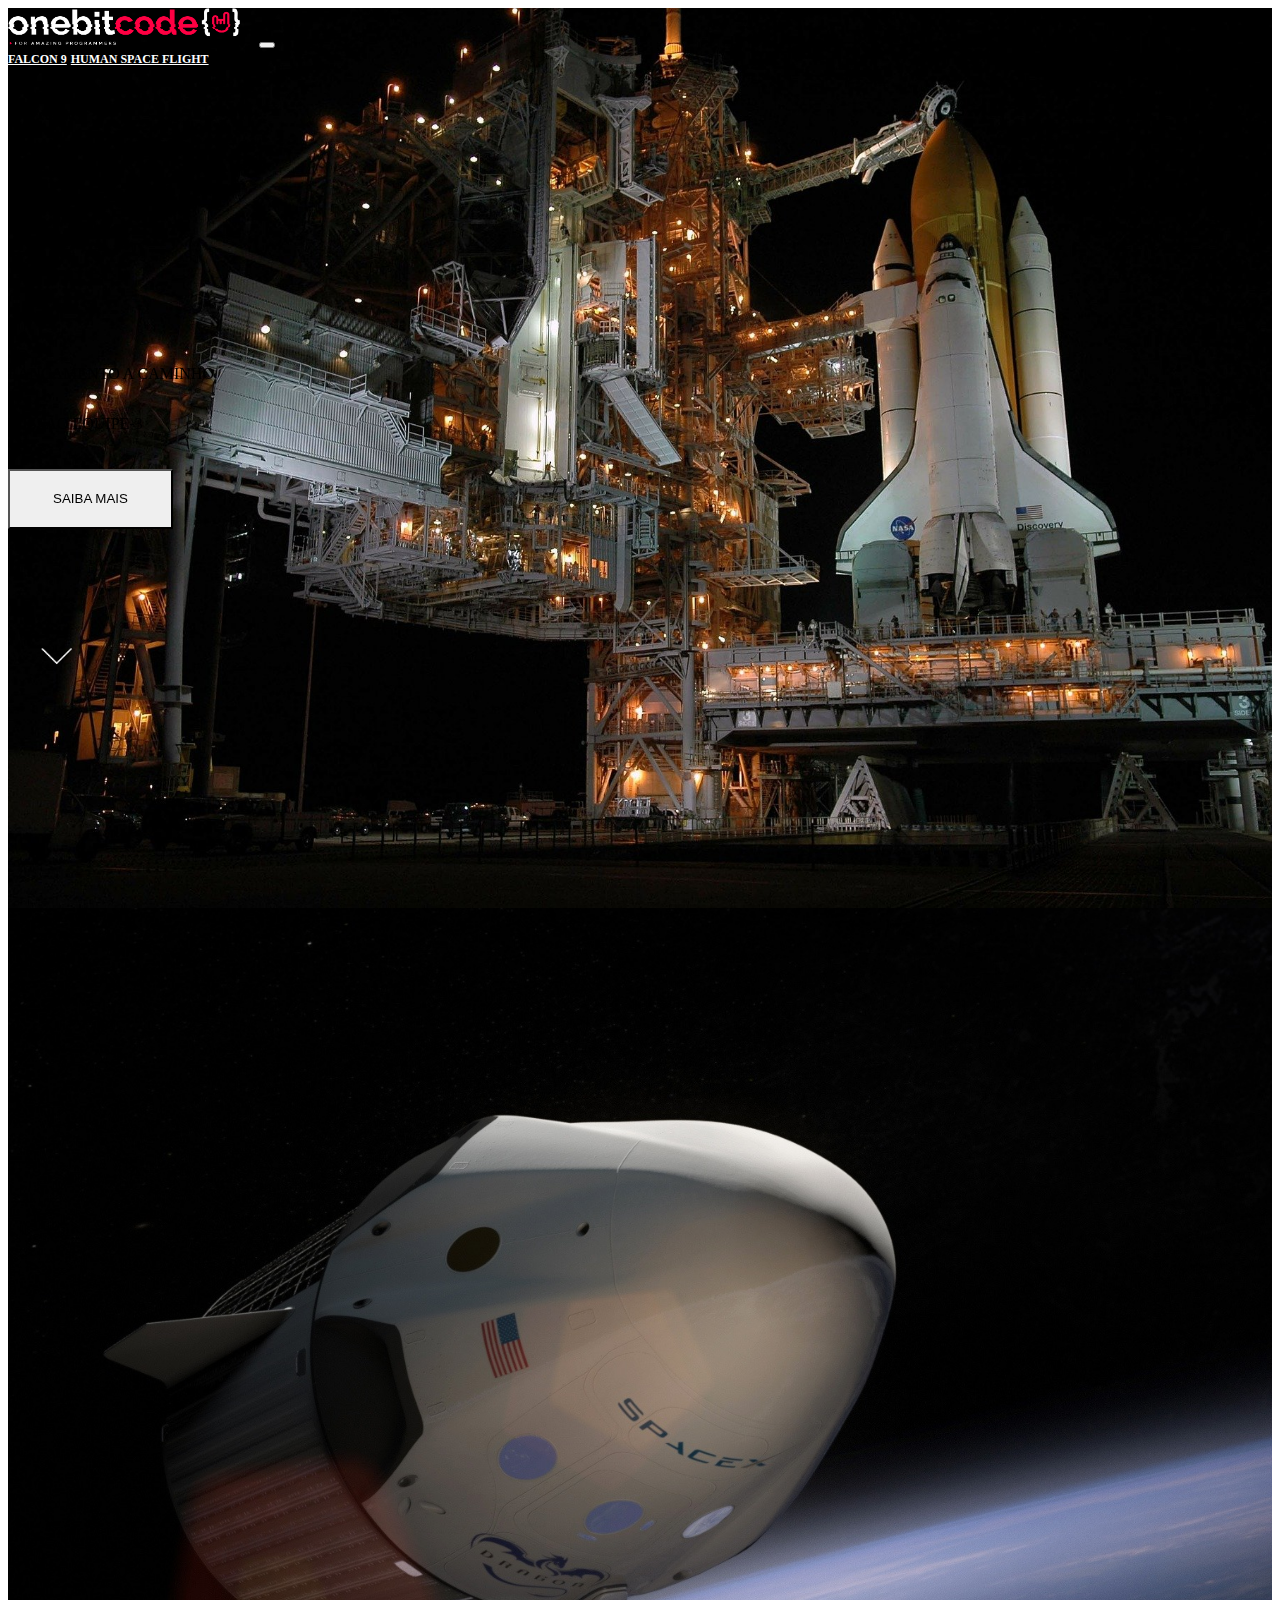
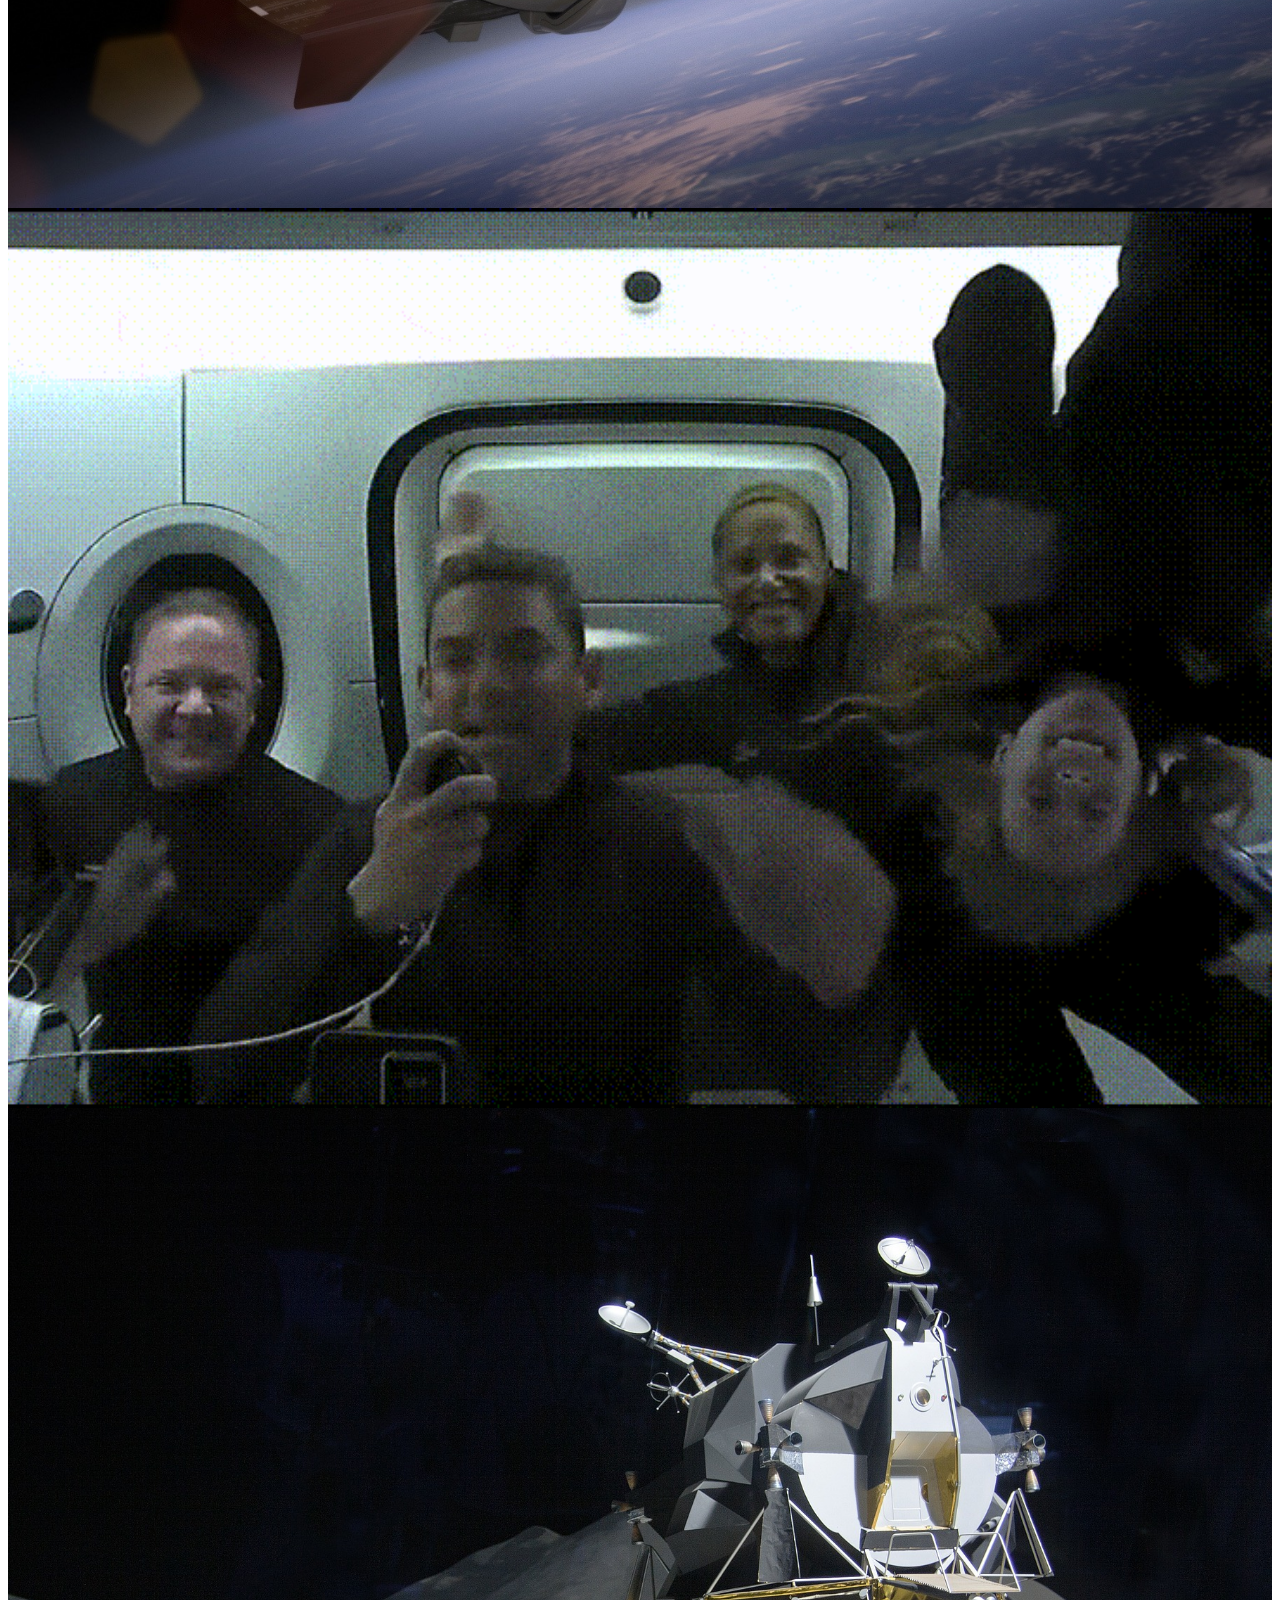
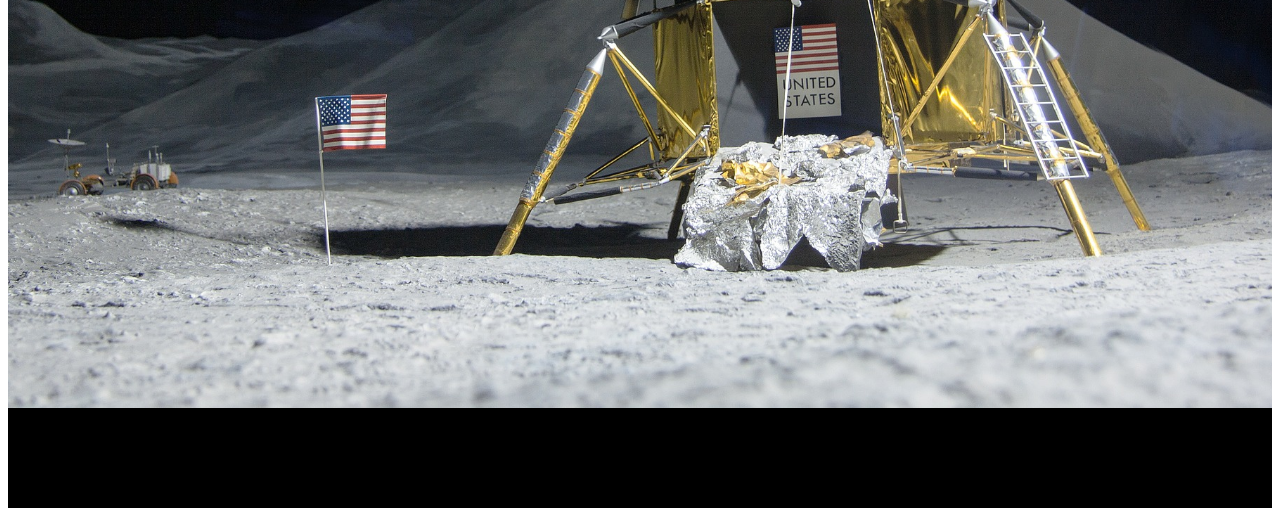
<file: index.html>
<!DOCTYPE html>
<html lang="pt-BR">
  <head>
    <meta charset="UTF-8" />
    <meta http-equiv="X-UA-Compatible" content="IE=edge" />
    <meta name="viewport" content="width=device-width, initial-scale=1.0" />

    <!-- Shortcut icon -->
    <link rel="shortchut icon" href="./img/iconOnebitCode.png" />

    <!-- Lib Anim -->
    <link rel="stylesheet" href="https://unpkg.com/aos@next/dist/aos.css" />

    <!-- CSS Bootstrap -->
    <link
      href="https://cdn.jsdelivr.net/npm/bootstrap@5.2.2/dist/css/bootstrap.min.css"
      rel="stylesheet"
      integrity="sha384-Zenh87qX5JnK2Jl0vWa8Ck2rdkQ2Bzep5IDxbcnCeuOxjzrPF/et3URy9Bv1WTRi"
      crossorigin="anonymous"
    />
    <!-- CSS -->
    <link rel="stylesheet" href="./css/style.css" />
    <title>OneBitX</title>
  </head>
  <body>
    <div class="container-fluid firstContainer allContainer">
      <div class="container pt-3">
        <nav class="navbar navbar-expand-lg bg-transparent navbar-dark">
          <div class="container-fluid">
            <a class="navbar-brand" href="./index.html"
              ><img
                src="./img/logoOnebitCode.png"
                alt="OnebitCode"
                class="d-inline-block align-text-to navLogo"
            /></a>
            <button
              class="navbar-toggler"
              type="button"
              data-bs-toggle="collapse"
              data-bs-target="#navbarNavAltMarkup"
              aria-controls="navbarNavAltMarkup"
              aria-expanded="false"
              aria-label="Toggle navigation"
            >
              <span class="navbar-toggler-icon"></span>
            </button>
            <div class="collapse navbar-collapse" id="navbarNavAltMarkup">
              <div class="navbar-nav">
                <a class="nav-link navTxt" href="./html-pages/falcon9.html">FALCON 9</a>
                <a class="nav-link navTxt" href="./html-pages/humanSpaceFlight.html"
                  >HUMAN SPACE FLIGHT</a
                >
              </div>
            </div>
          </div>
        </nav>
      </div>
      <div
        class="container txtContainerL"
        data-aos="fade-down"
        data-aos-duration="1000"
        data-aos-easing="ease-in-out"
        data-aos-once="true"
      >
        <p class="text-light h5">LANÇAMENTO A CAMINHO</p>
        <p class="text-light h1">MISSÃO EQUIPE-3</p>
        <button class="btn btn-outline-light btnPage1">SAIBA MAIS</button>
        <div class="text-center arrowD">
          <img
            class="arrowImg"
            src="./img/pages/home/arrowDown.gif"
            alt="arrowDown"
          />
        </div>
      </div>
    </div>
    <div class="container-fluid secondContainer allContainer">
      <div
        class="container txtContainerL"
        data-aos="fade-up"
        data-aos-duration="1000"
        data-aos-easing="ease-in-out"
        data-aos-once="true"
      >
        <p class="text-light h5">MISSÃO CONCLUÍDA</p>
        <p class="text-light h1 txtLimit">EQUIPE-2 RETORNOU PARA A TERRA</p>
        <button class="btn btn-outline-light btnPage1">SAIBA MAIS</button>
      </div>
    </div>
    <div class="container-fluid thirdContainer allContainer">
      <div
        class="container txtContainerL"
        data-aos="fade-up"
        data-aos-duration="1000"
        data-aos-easing="ease-in-out"
        data-aos-once="true"
      >
        <p class="text-light h5">MISSÃO CONCLUÍDA</p>
        <p class="text-light h1 txtLimit">
          EQUIPE DRAGON RETORNOU PARA A TERRA
        </p>
        <button class="btn btn-outline-light btnPage1">SAIBA MAIS</button>
      </div>
    </div>
    <div class="container-fluid fourthContainer allContainer">
      <div
        class="container txtContainerL"
        data-aos="fade-up"
        data-aos-duration="1000"
        data-aos-easing="ease-in-out"
        data-aos-once="true"
      >
        <p class="text-light h1 txtLimit">STARSHIP POUSA ASTRONAUTAS NA LUA</p>
        <button class="btn btn-outline-light btnPage1">SAIBA MAIS</button>
      </div>
    </div>
    <footer class="footer">
      <span>Developed by <strong>Tiago Siqueira de Olivera</strong></span>
    </footer>

    <!-- JavaScript Anim -->
    <script src="https://unpkg.com/aos@next/dist/aos.js"></script>
    <script>
      AOS.init();
    </script>

    <!-- JavaScript Bootstrap -->
    <script
      src="https://cdn.jsdelivr.net/npm/bootstrap@5.2.2/dist/js/bootstrap.bundle.min.js"
      integrity="sha384-OERcA2EqjJCMA+/3y+gxIOqMEjwtxJY7qPCqsdltbNJuaOe923+mo//f6V8Qbsw3"
      crossorigin="anonymous"
    ></script>
  </body>
</html>
</file>
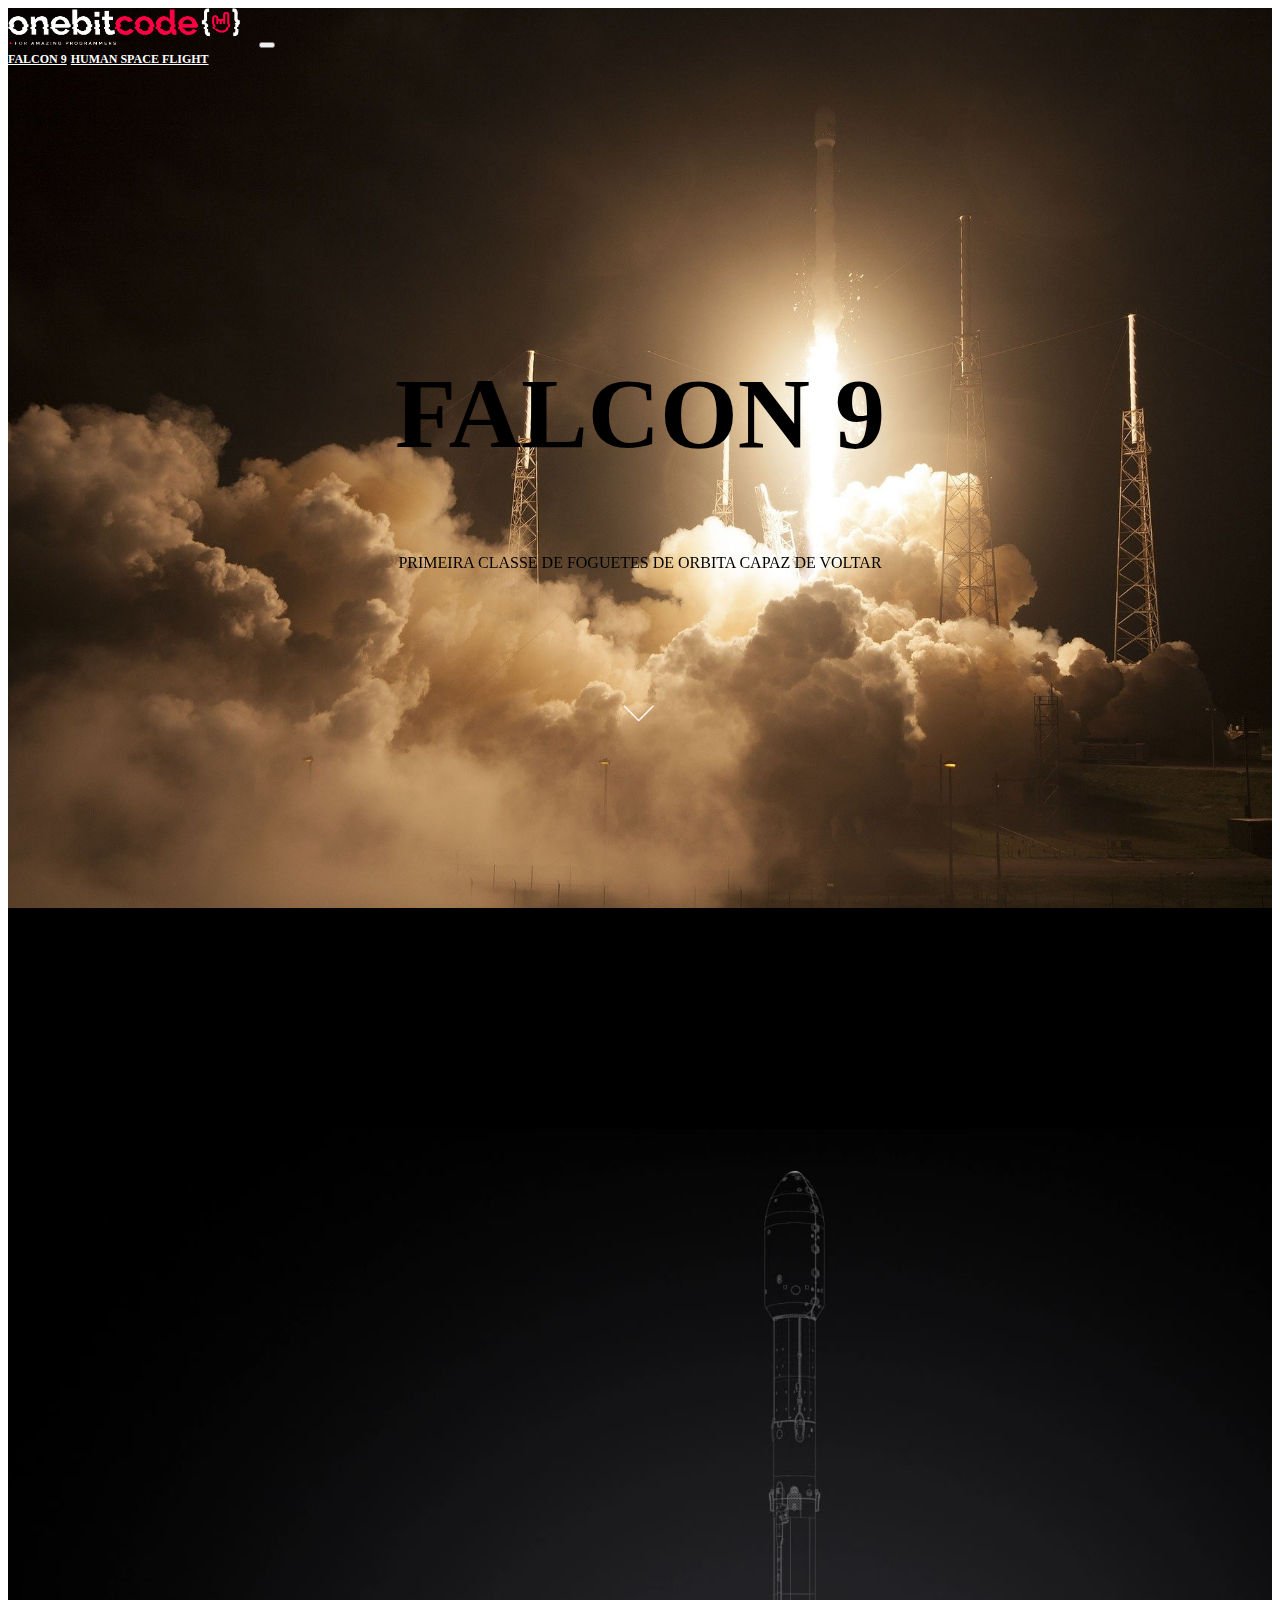
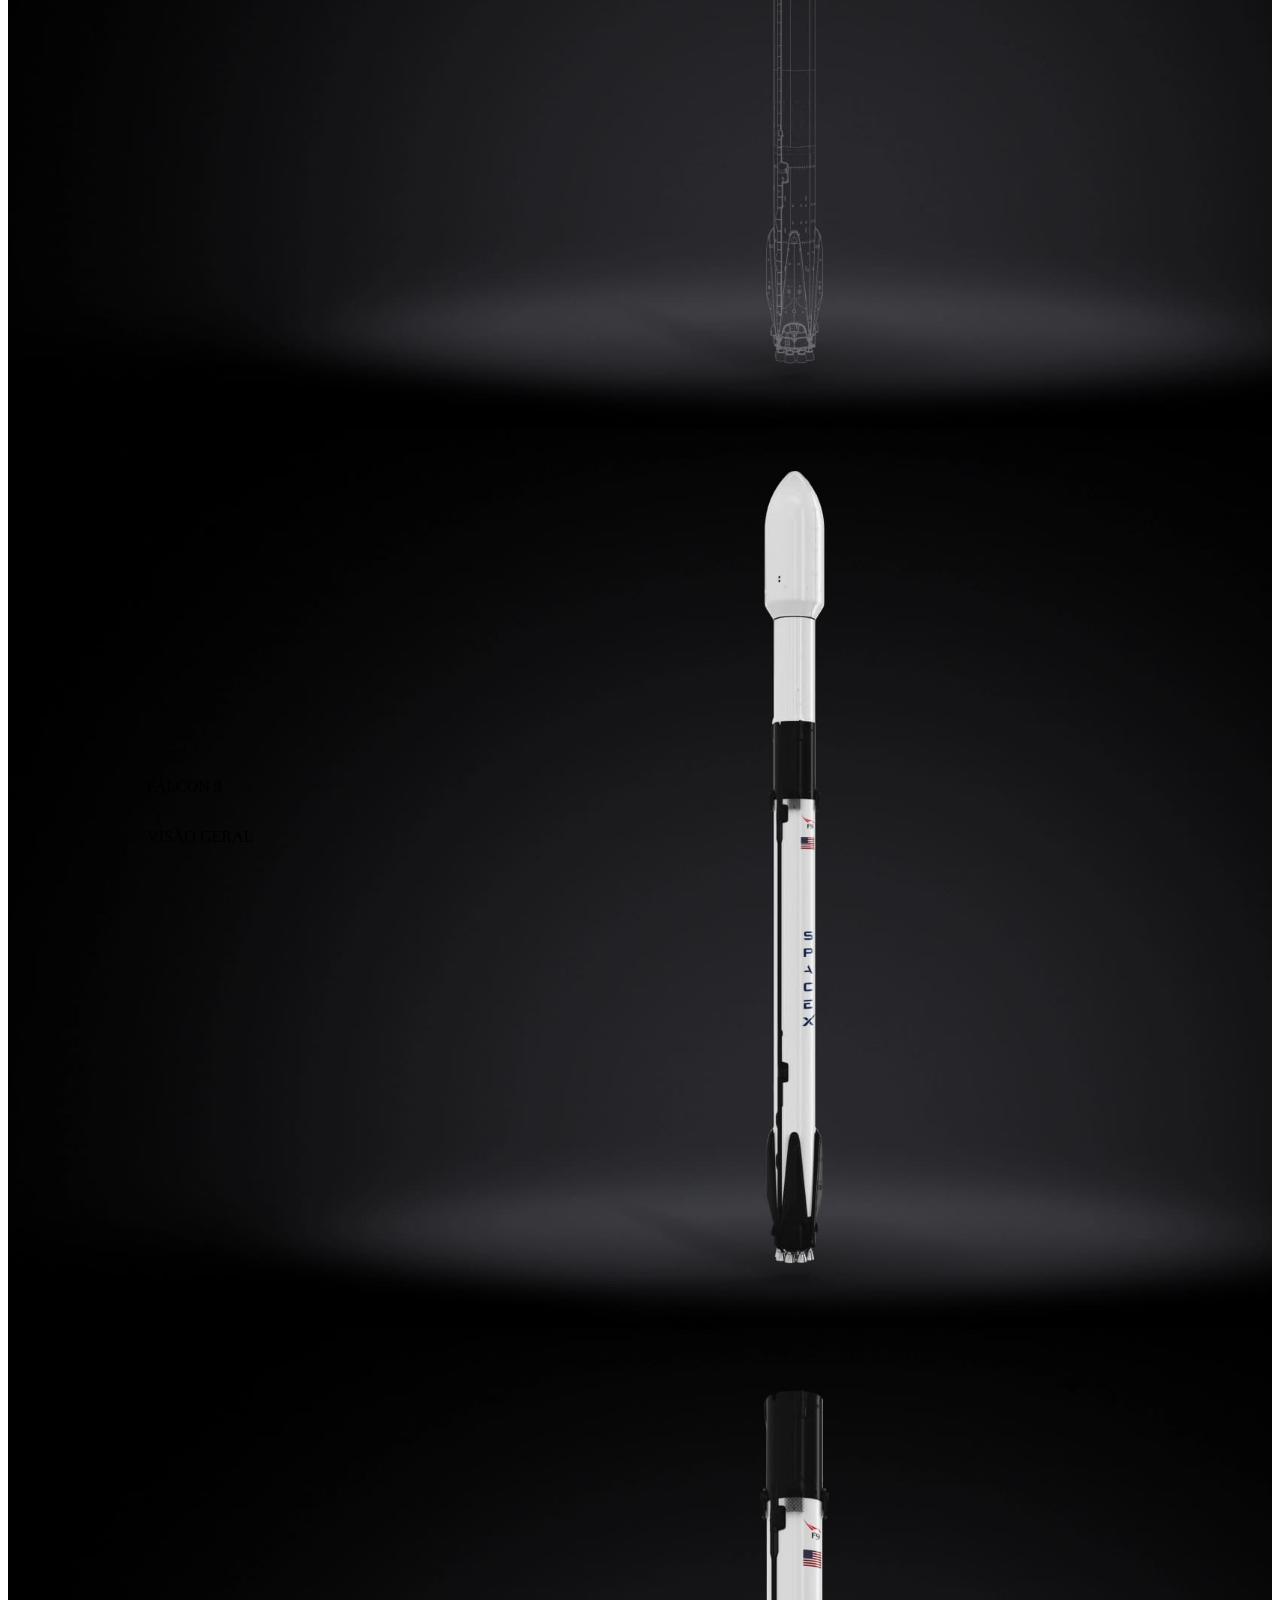
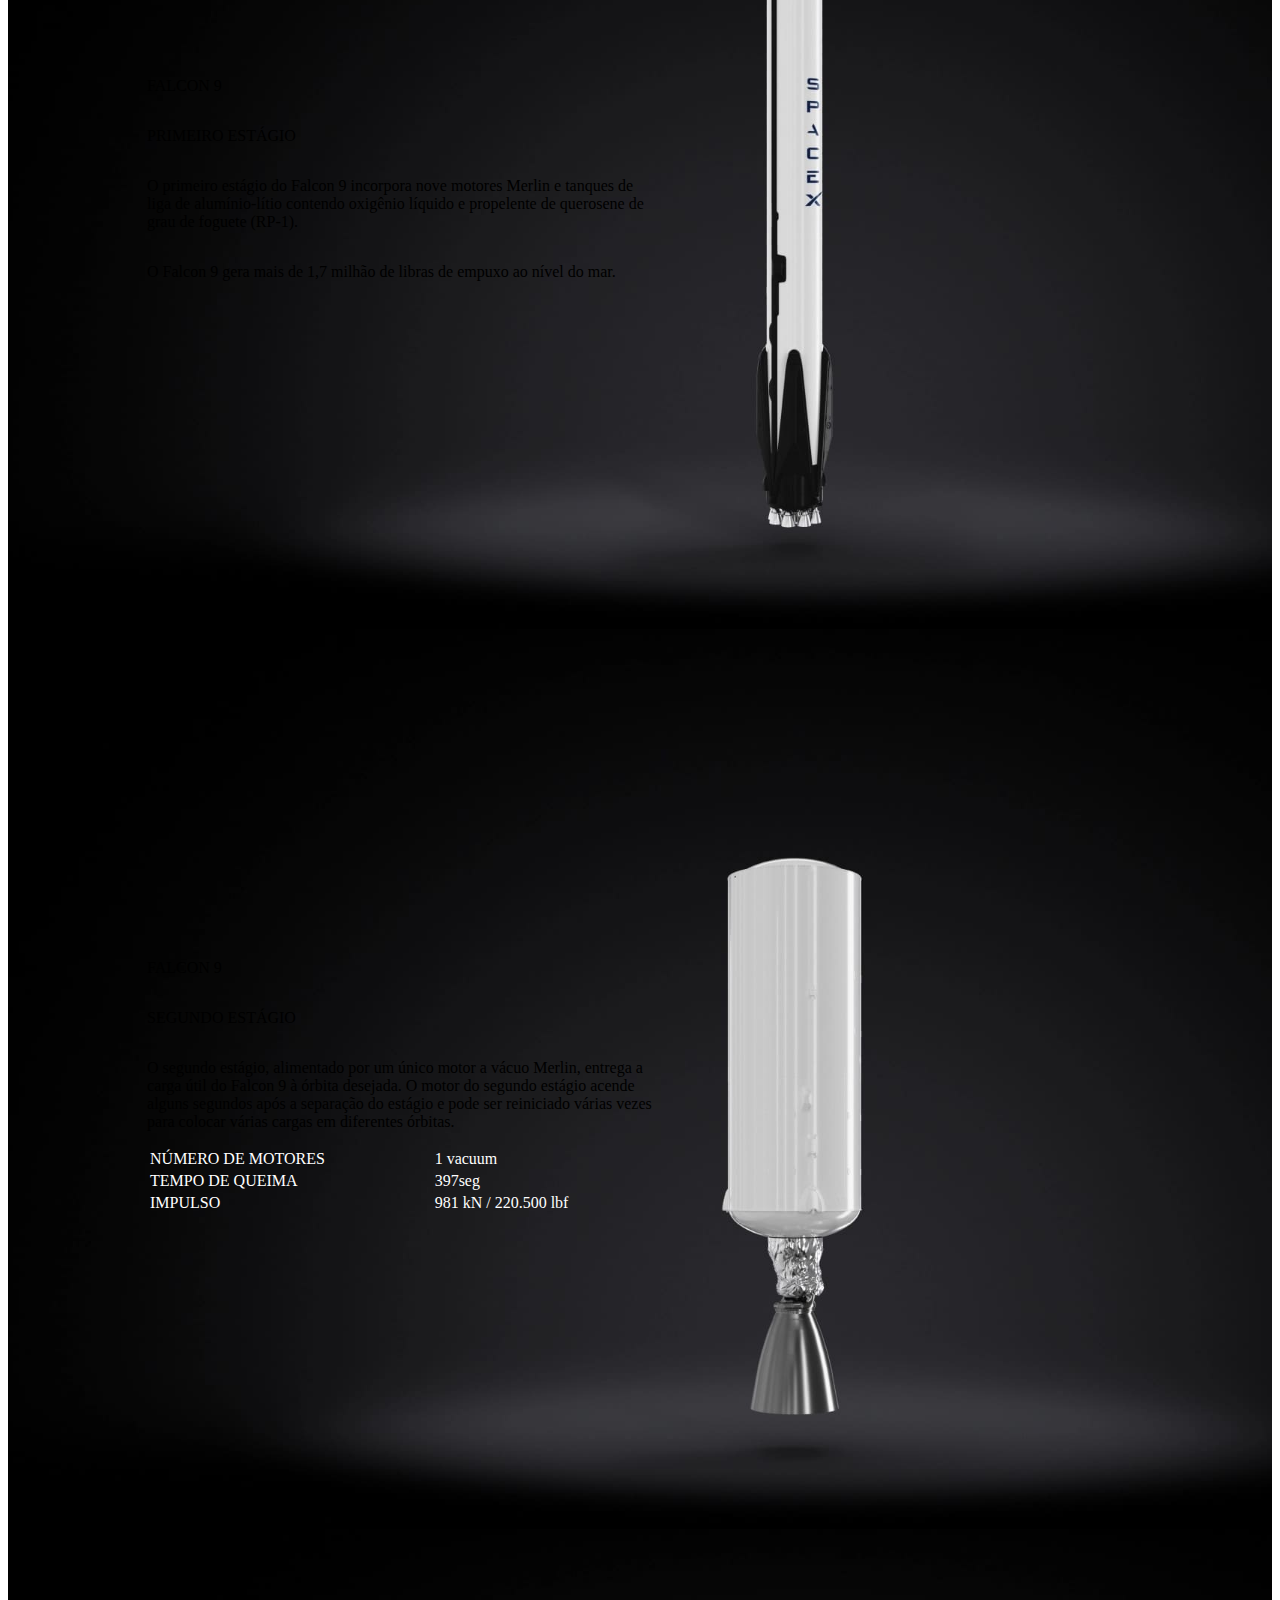
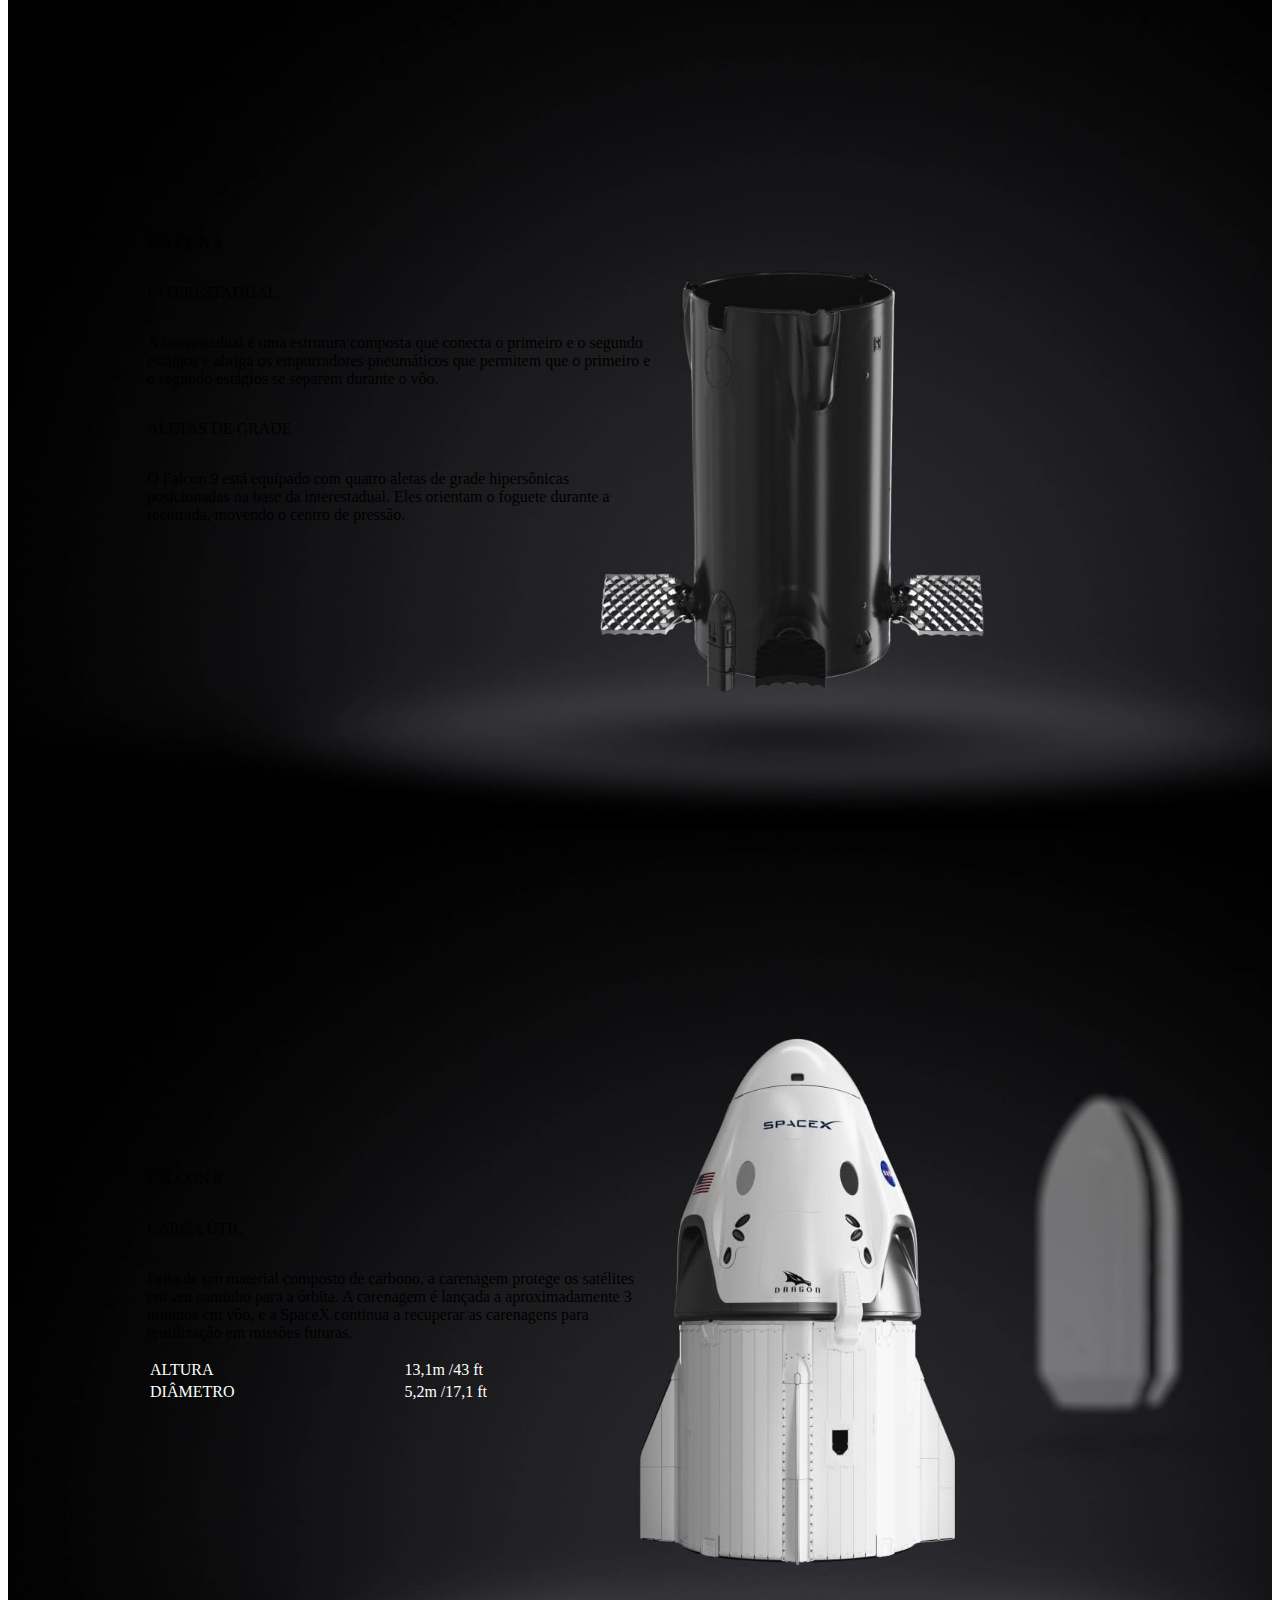
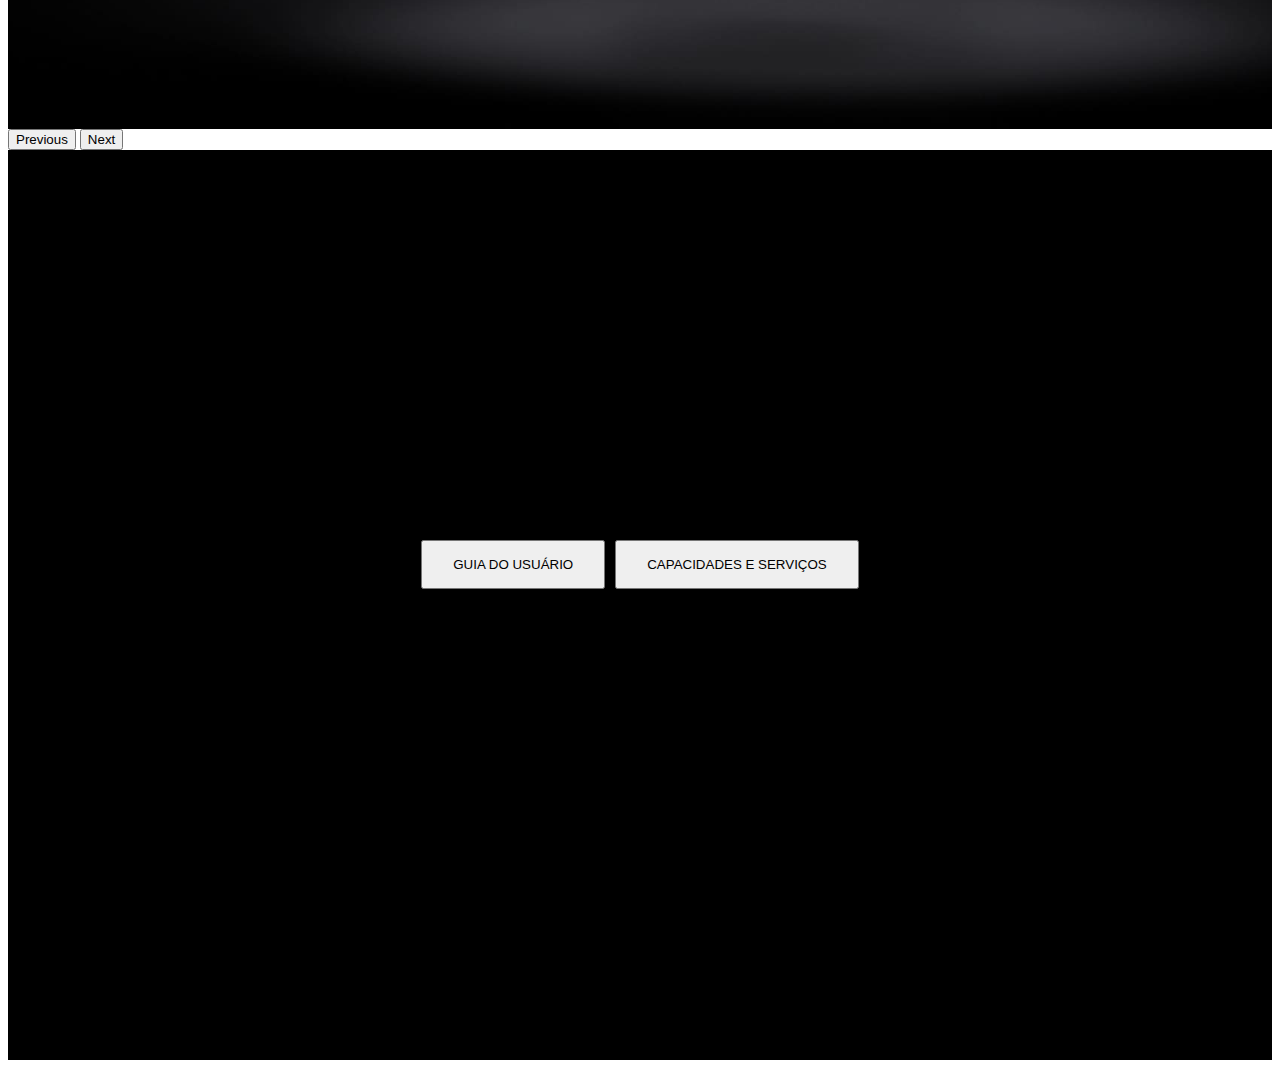
<file: html-pages/falcon9.html>
<!DOCTYPE html>
<html lang="pt-BR">
  <head>
    <meta charset="UTF-8" />
    <meta http-equiv="X-UA-Compatible" content="IE=edge" />
    <meta name="viewport" content="width=device-width, initial-scale=1.0" />

    <!-- Shortcut icon -->
    <link rel="shortchut icon" href="../img/iconOnebitCode.png" />

    <!-- Lib Anim -->
    <link rel="stylesheet" href="https://unpkg.com/aos@next/dist/aos.css" />

    <!-- CSS Bootstrap -->
    <link
      href="https://cdn.jsdelivr.net/npm/bootstrap@5.2.2/dist/css/bootstrap.min.css"
      rel="stylesheet"
      integrity="sha384-Zenh87qX5JnK2Jl0vWa8Ck2rdkQ2Bzep5IDxbcnCeuOxjzrPF/et3URy9Bv1WTRi"
      crossorigin="anonymous"
    />
    <!-- CSS -->
    <link rel="stylesheet" href="../css/style.css" />
    <title>OneBitX - Falcon9</title>
  </head>
  <body>
    <div class="container-fluid firstContainerP3 allContainer">
      <div class="container pt-3">
        <nav class="navbar navbar-expand-lg bg-transparent navbar-dark">
          <div class="container-fluid">
            <a class="navbar-brand" href="../index.html"
              ><img
                src="../img/logoOnebitCode.png"
                alt="OnebitCode"
                class="d-inline-block align-text-to navLogo"
            /></a>
            <button
              class="navbar-toggler"
              type="button"
              data-bs-toggle="collapse"
              data-bs-target="#navbarNavAltMarkup"
              aria-controls="navbarNavAltMarkup"
              aria-expanded="false"
              aria-label="Toggle navigation"
            >
              <span class="navbar-toggler-icon"></span>
            </button>
            <div class="collapse navbar-collapse" id="navbarNavAltMarkup">
              <div class="navbar-nav">
                <a class="nav-link navTxt" href="./falcon9.html">FALCON 9</a>
                <a class="nav-link navTxt" href="./humanSpaceFlight.html"
                  >HUMAN SPACE FLIGHT</a
                >
              </div>
            </div>
          </div>
        </nav>
      </div>
      <div
        class="container txtContainer Falcon9Title"
        data-aos="fade-down"
        data-aos-duration="1000"
        data-aos-easing="ease-in-out"
        data-aos-once="true"
      >
        <h1 class="text-light title1">FALCON 9</h1>
        <p class="text-light h5">
          PRIMEIRA CLASSE DE FOGUETES DE ORBITA CAPAZ DE VOLTAR
        </p>
        <div class="text-center arrowD">
          <img
            class="arrowImg"
            src="../img/pages/home/arrowDown.gif"
            alt="arrowDown"
          />
        </div>
      </div>
    </div>
    <div class="midFalcon">
      <div>
        <p
          class="midNumber text-light"
          data-aos="flip-up"
          data-aos-duration="1000"
          data-aos-easing="ease-in-out"
          data-aos-once="true"
        >
          126
        </p>
        <span class="midTxt text-light">LANÇAMENTOS TOTAIS</span>
      </div>
      <div>
        <p
          class="midNumber text-light"
          data-aos="flip-up"
          data-aos-duration="1000"
          data-aos-easing="ease-in-out"
          data-aos-once="true"
        >
          86
        </p>
        <span class="midTxt text-light">DESEMBARQUES TOTAIS</span>
      </div>
      <div>
        <p
          class="midNumber text-light"
          data-aos="flip-up"
          data-aos-duration="1000"
          data-aos-easing="ease-in-out"
          data-aos-once="true"
        >
          68
        </p>
        <span class="midTxt text-light">FOGUETES RECUPERADOS</span>
      </div>
    </div>
    <div class="container-fluid secondContainerP3 allContainer">
      <div
        class="container txtContainerL"
        data-aos="fade-up"
        data-aos-duration="1000"
        data-aos-easing="ease-in-out"
        data-aos-once="true"
      >
        <p class="text-light falconTxt">
          O Falcon 9 é um foguete reutilizável de dois estágios projetado e
          fabricado pela SpaceX para o transporte confiável e seguro de pessoas
          e cargas úteis para a órbita da Terra e além. Falcon 9 é o primeiro
          foguete reutilizável de classe orbital do mundo. A capacidade de
          reutilização permite que a SpaceX refile as partes mais caras do
          foguete, o que, por sua vez, reduz o custo do acesso ao espaço.
        </p>
      </div>
    </div>
    <div
      id="carouselExampleControls"
      class="carousel slide"
      data-bs-ride="carousel"
    >
      <div class="carousel-inner">
        <div
          class="carousel-item active allContainer firstCarousel"
          data-bs-interval="60000"
        >
          <div class="container carouselContainer">
            <p class="text-light h6">FALCON 9</p>
            <p class="text-light h3 mb-3">VISÃO GERAL</p>
            <table class="table">
              <tbody>
                <tr data-aos="fade-right" data-aos-once="true">
                  <td>ALTURA</td>
                  <td class="text-end">70 m/ 229.6 f</td>
                </tr>
                <tr data-aos="fade-right" data-aos-once="true">
                  <td>DIÂMETRO</td>
                  <td class="text-end">3.7 m / 12 ft</td>
                </tr>
                <tr data-aos="fade-right" data-aos-once="true">
                  <td>MASSA</td>
                  <td class="text-end">549,054 kg / 1,207,920 lb</td>
                </tr>
                <tr data-aos="fade-right" data-aos-once="true">
                  <td>CARGA MÁXIMA PARA LEO</td>
                  <td class="text-end">22,800 kg / 50,265 lb</td>
                </tr>
                <tr data-aos="fade-right" data-aos-once="true">
                  <td>CARGA MÁXIMA PARA GTO</td>
                  <td class="text-end">8,300 kg / 18,300 lb</td>
                </tr>
                <tr data-aos="fade-right" data-aos-once="true">
                  <td>CARGA MÁXIMA PARA MARTE</td>
                  <td class="text-end">4,020 kg / 8,860 lb</td>
                </tr>
              </tbody>
            </table>
          </div>
        </div>
        <div
          class="carousel-item allContainer secondCarousel"
          data-bs-interval="60000"
        >
          <div class="container carouselContainer">
            <p class="text-light h6">FALCON 9</p>
            <p class="text-light h3 mb-3">PRIMEIRO ESTÁGIO</p>
            <p class="text-light h6">
              O primeiro estágio do Falcon 9 incorpora nove motores Merlin e
              tanques de liga de alumínio-lítio contendo oxigênio líquido e
              propelente de querosene de grau de foguete (RP-1).
            </p>
            <p class="text-light h6">
              O Falcon 9 gera mais de 1,7 milhão de libras de empuxo ao nível do
              mar.
            </p>
          </div>
        </div>
        <div
          class="carousel-item allContainer thirdCarousel"
          data-bs-interval="60000"
        >
          <div class="container carouselContainer">
            <p class="text-light h6">FALCON 9</p>
            <p class="text-light h3 mb-3">SEGUNDO ESTÁGIO</p>
            <p class="text-light h6">
              O segundo estágio, alimentado por um único motor a vácuo Merlin,
              entrega a carga útil do Falcon 9 à órbita desejada. O motor do
              segundo estágio acende alguns segundos após a separação do estágio
              e pode ser reiniciado várias vezes para colocar várias cargas em
              diferentes órbitas.
            </p>
            <table class="table mt-3">
              <tr>
                <td>NÚMERO DE MOTORES</td>
                <td class="text-end">1 vacuum</td>
              </tr>
              <tr>
                <td>TEMPO DE QUEIMA</td>
                <td class="text-end">397seg</td>
              </tr>
              <tr>
                <td>IMPULSO</td>
                <td class="text-end">981 kN / 220.500 lbf</td>
              </tr>
            </table>
          </div>
        </div>
        <div
          class="carousel-item allContainer fourthCarousel"
          data-bs-interval="60000"
        >
          <div class="container carouselContainer">
            <p class="text-light h6">FALCON 9</p>
            <p class="text-light h3 mb-3">INTERESTADUAL</p>
            <p class="text-light h6">
              A interestadual é uma estrutura composta que conecta o primeiro e
              o segundo estágios e abriga os empurradores pneumáticos que
              permitem que o primeiro e o segundo estágios se separem durante o
              vôo.
            </p>
            <p class="text-light h5 mt-3">ALETAS DE GRADE</p>
            <p class="text-light h6">
              O Falcon 9 está equipado com quatro aletas de grade hipersônicas
              posicionadas na base da interestadual. Eles orientam o foguete
              durante a reentrada, movendo o centro de pressão.
            </p>
          </div>
        </div>
        <div
          class="carousel-item allContainer fifthCarousel"
          data-bs-interval="60000"
        >
          <div class="container carouselContainer">
            <p class="text-light h6">FALCON 9</p>
            <p class="text-light h3 mb-3">CARGA ÚTIL</p>
            <p class="text-light h6">
              Feita de um material composto de carbono, a carenagem protege os
              satélites em seu caminho para a órbita. A carenagem é lançada a
              aproximadamente 3 minutos em vôo, e a SpaceX continua a recuperar
              as carenagens para reutilização em missões futuras.
            </p>
            <table class="table mt-3">
              <tr>
                <td>ALTURA</td>
                <td class="text-end">13,1m /43 ft</td>
              </tr>
              <tr>
                <td>DIÂMETRO</td>
                <td class="text-end">5,2m /17,1 ft</td>
              </tr>
            </table>
          </div>
        </div>
      </div>
      <button
        class="carousel-control-prev"
        type="button"
        data-bs-target="#carouselExampleControls"
        data-bs-slide="prev"
      >
        <span class="carousel-control-prev-icon" aria-hidden="true"></span>
        <span class="visually-hidden">Previous</span>
      </button>
      <button
        class="carousel-control-next"
        type="button"
        data-bs-target="#carouselExampleControls"
        data-bs-slide="next"
      >
        <span class="carousel-control-next-icon" aria-hidden="true"></span>
        <span class="visually-hidden">Next</span>
      </button>
    </div>
    <div class="info">
      <span class="text-light">
        Para mais informações sobre os serviçoes entre em contato com
        onebitcode@gmail.com
      </span>
      <div>
        <button class="btn btn-outline-light btnInfo">GUIA DO USUÁRIO</button>
        <button class="btn btn-outline-light btnInfo">
          CAPACIDADES E SERVIÇOS
        </button>
      </div>
    </div>
    <footer class="footer">
      <span>Developed by <strong>Tiago Siqueira de Olivera</strong></span>
    </footer>

    <!-- JavaScript Anim -->
    <script src="https://unpkg.com/aos@next/dist/aos.js"></script>
    <script>
      AOS.init();
    </script>

    <!-- JavaScript Bootstrap -->
    <script
      src="https://cdn.jsdelivr.net/npm/bootstrap@5.2.2/dist/js/bootstrap.bundle.min.js"
      integrity="sha384-OERcA2EqjJCMA+/3y+gxIOqMEjwtxJY7qPCqsdltbNJuaOe923+mo//f6V8Qbsw3"
      crossorigin="anonymous"
    ></script>
  </body>
</html>
</file>
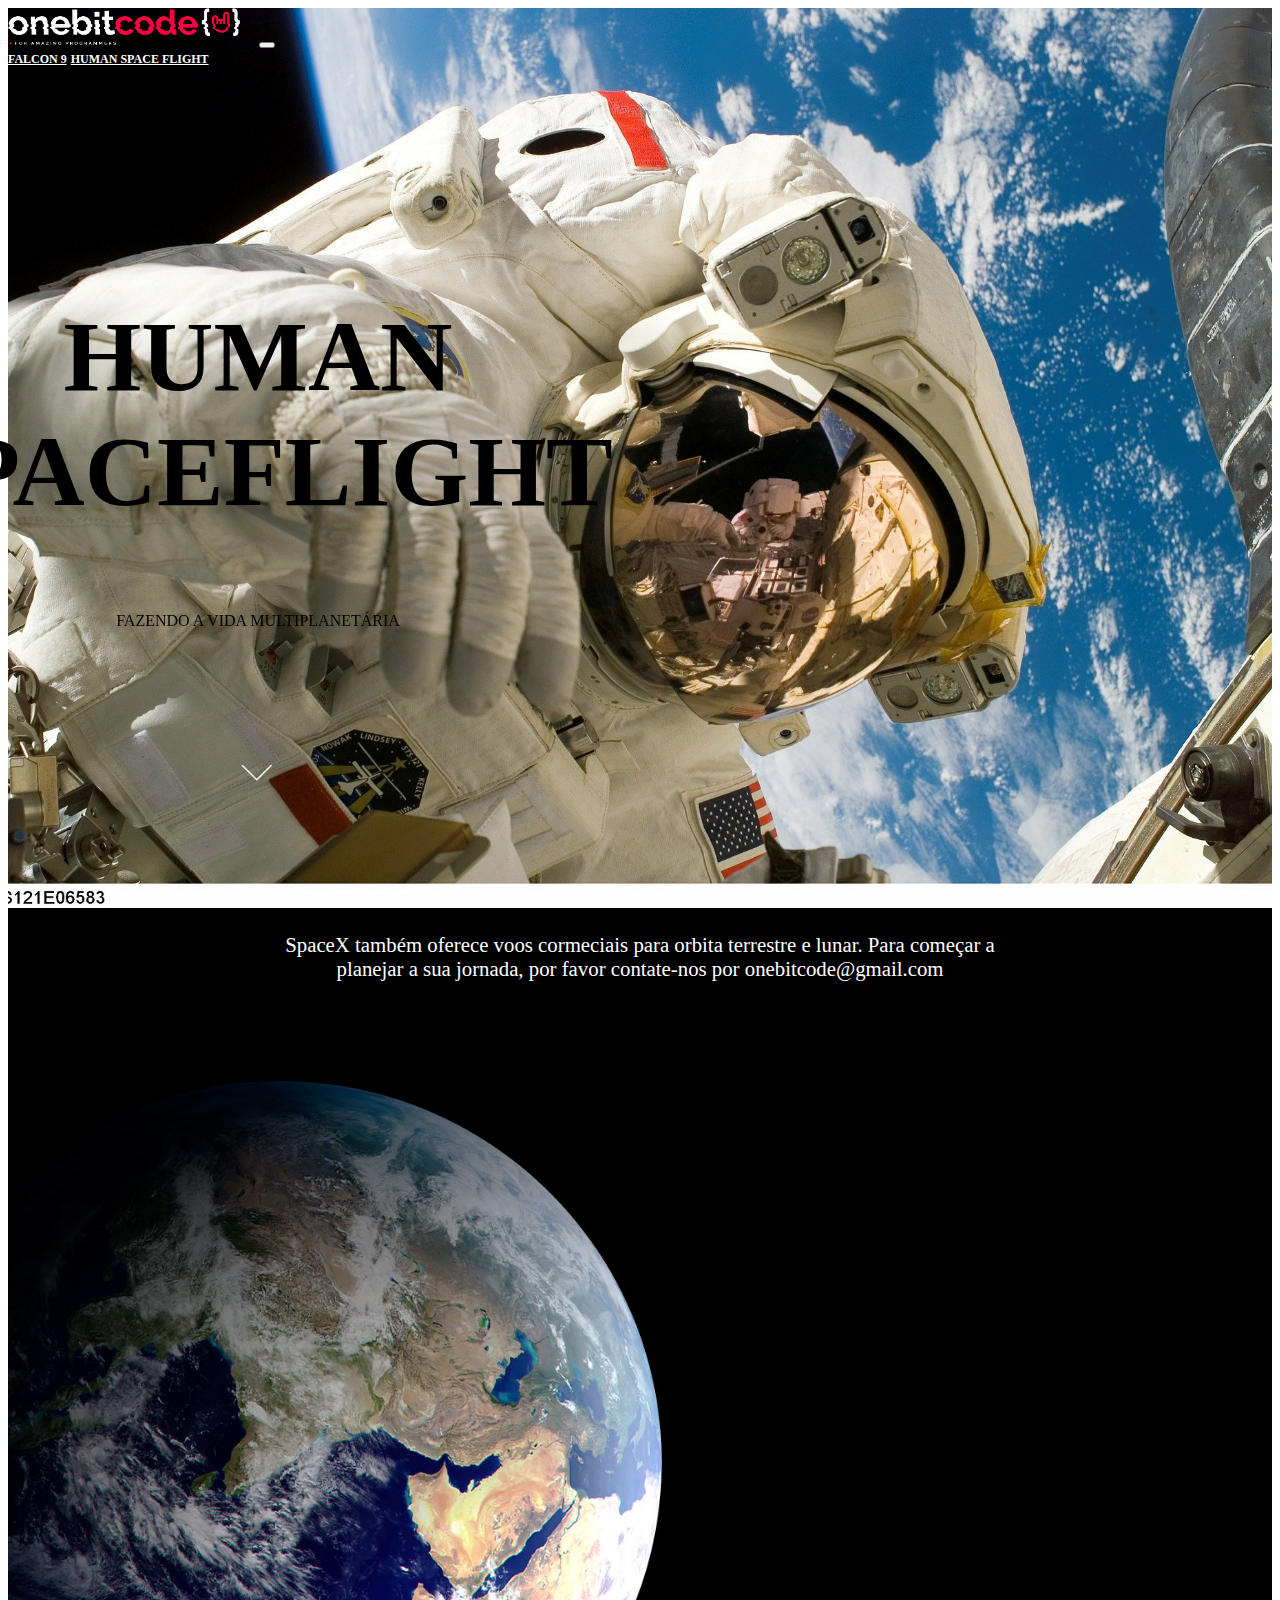
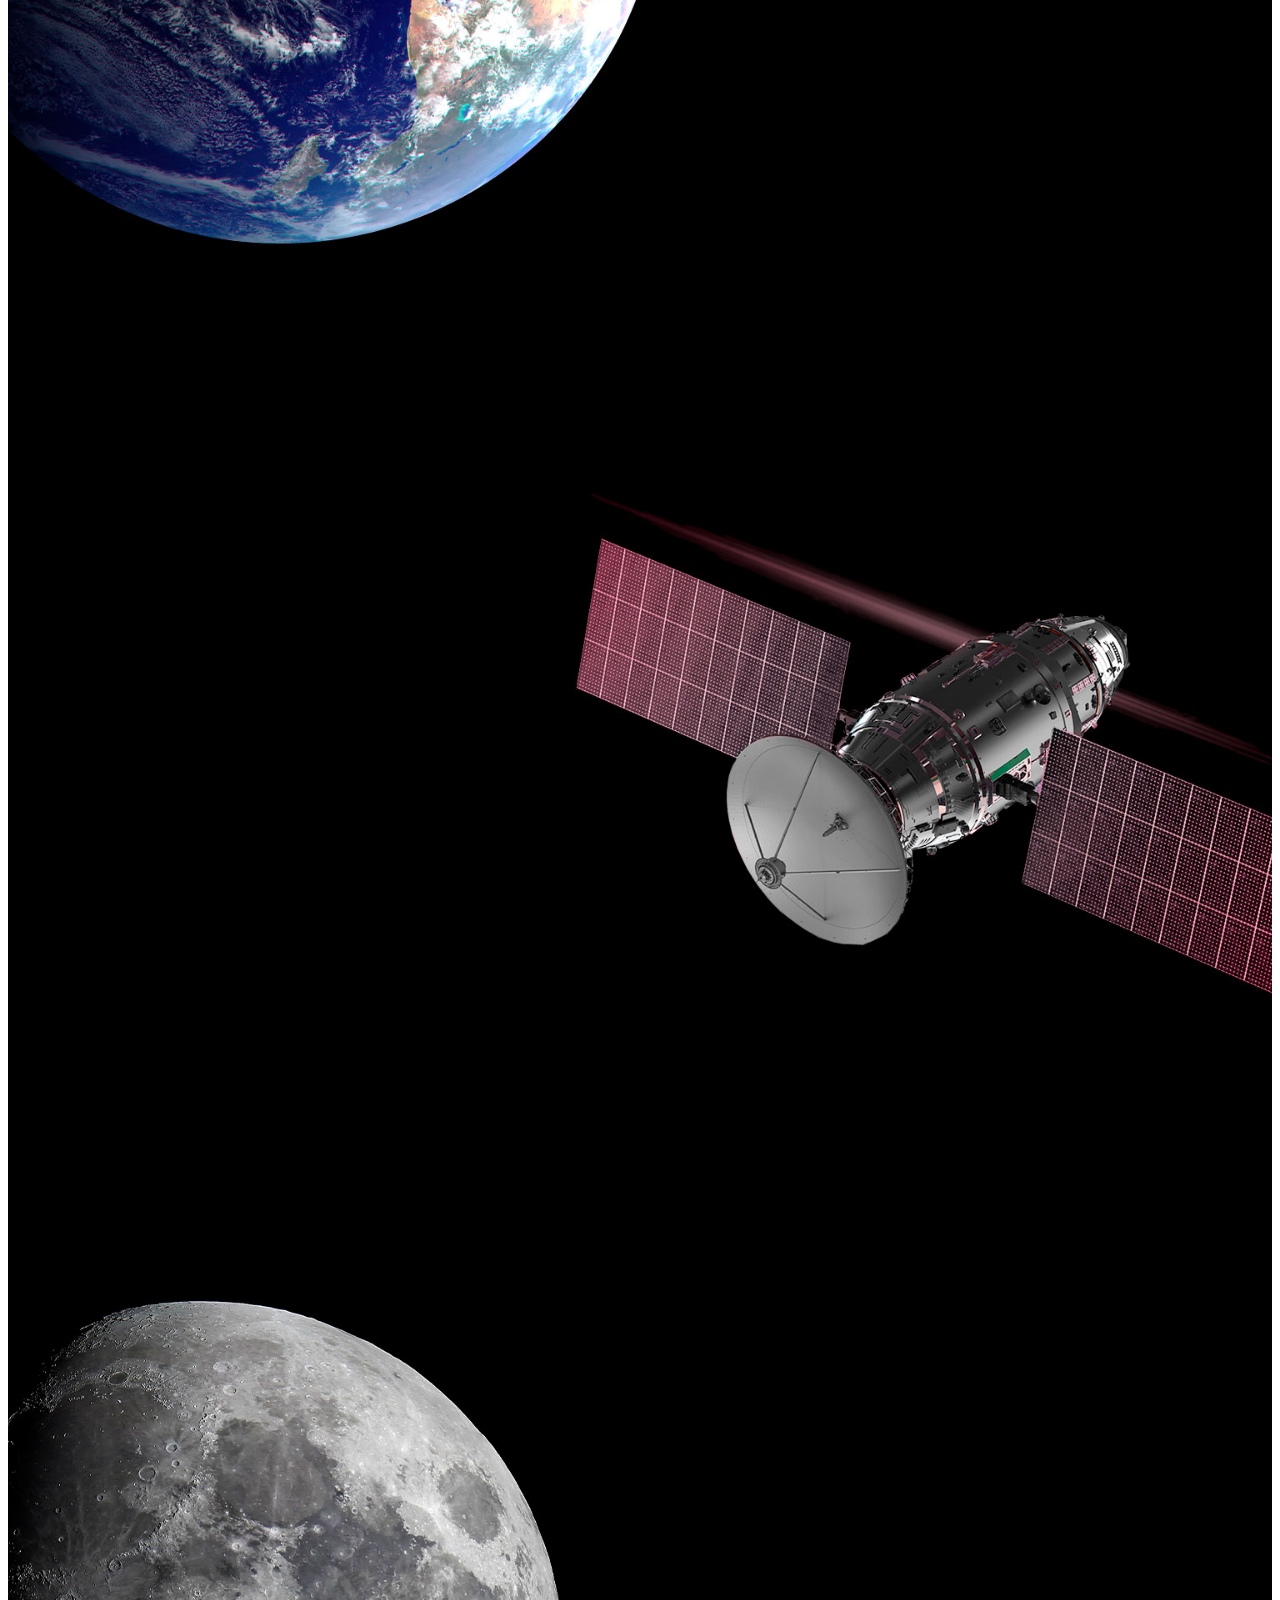
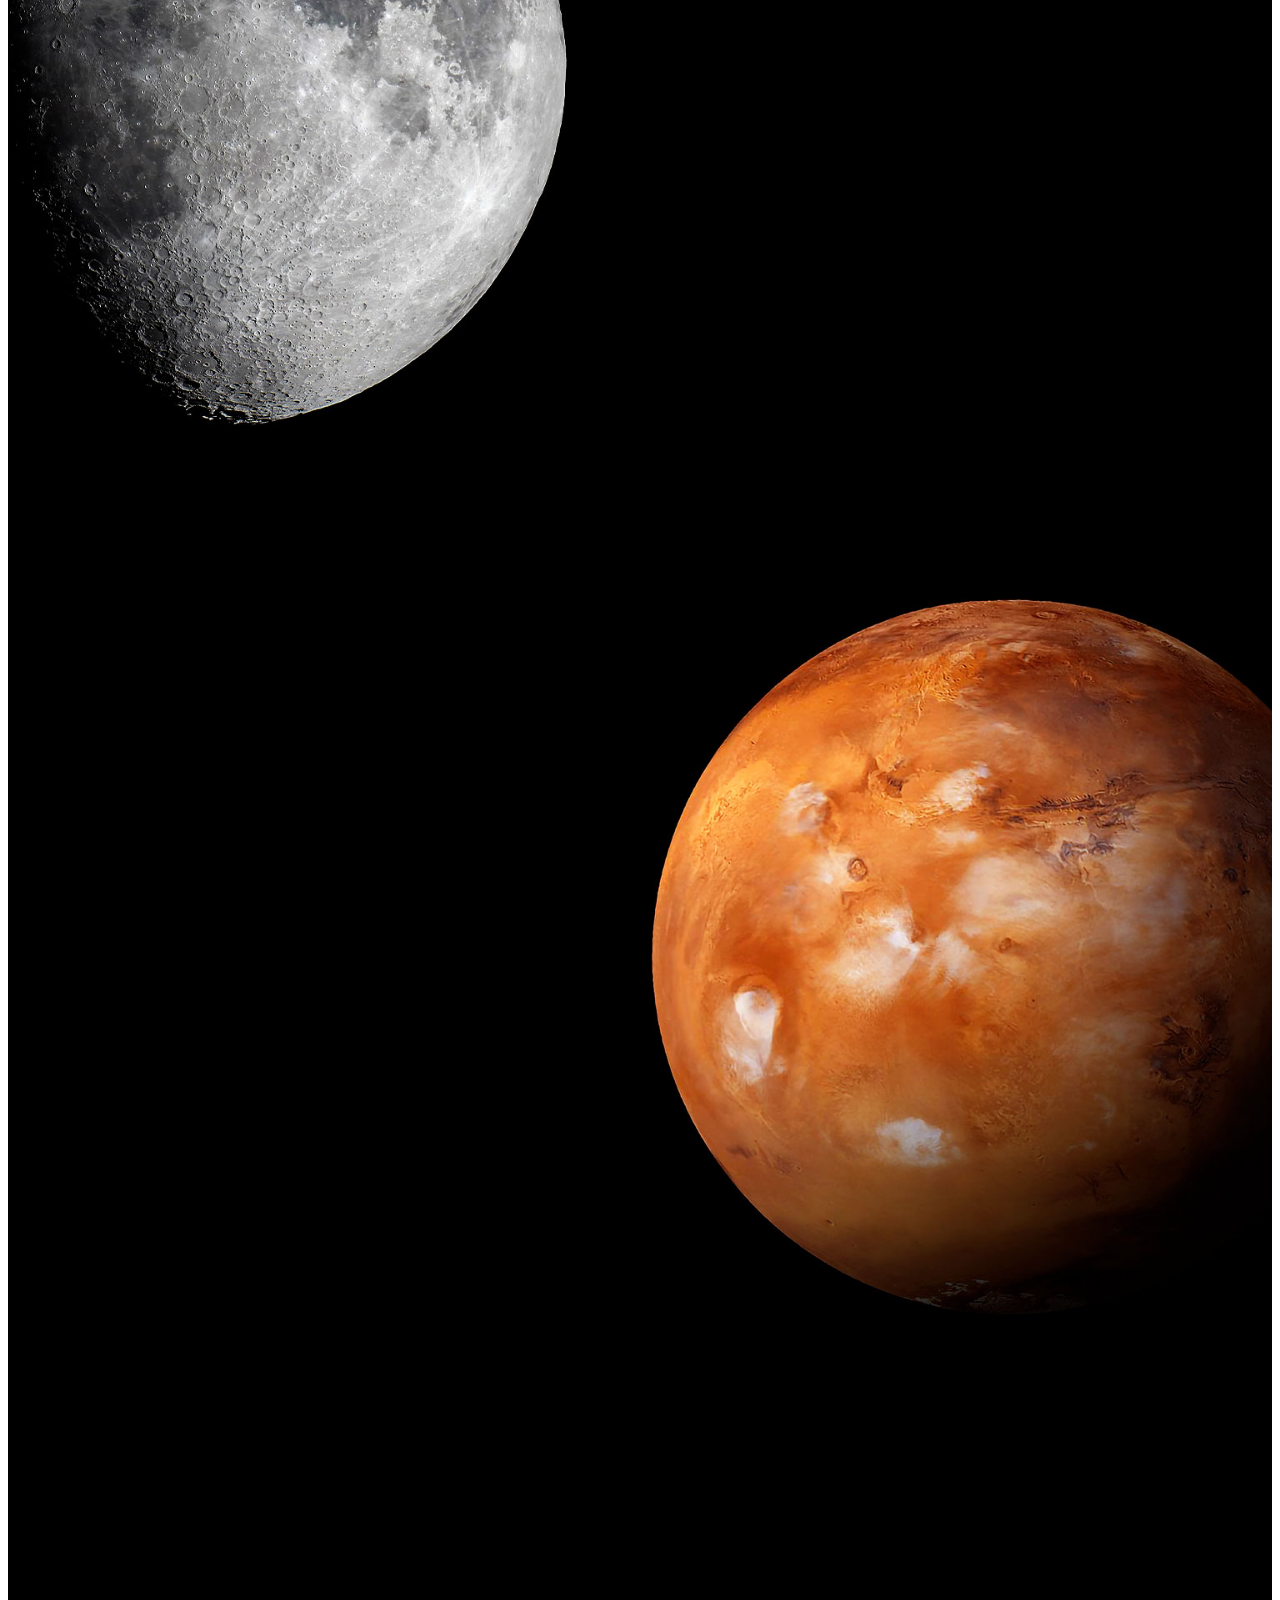
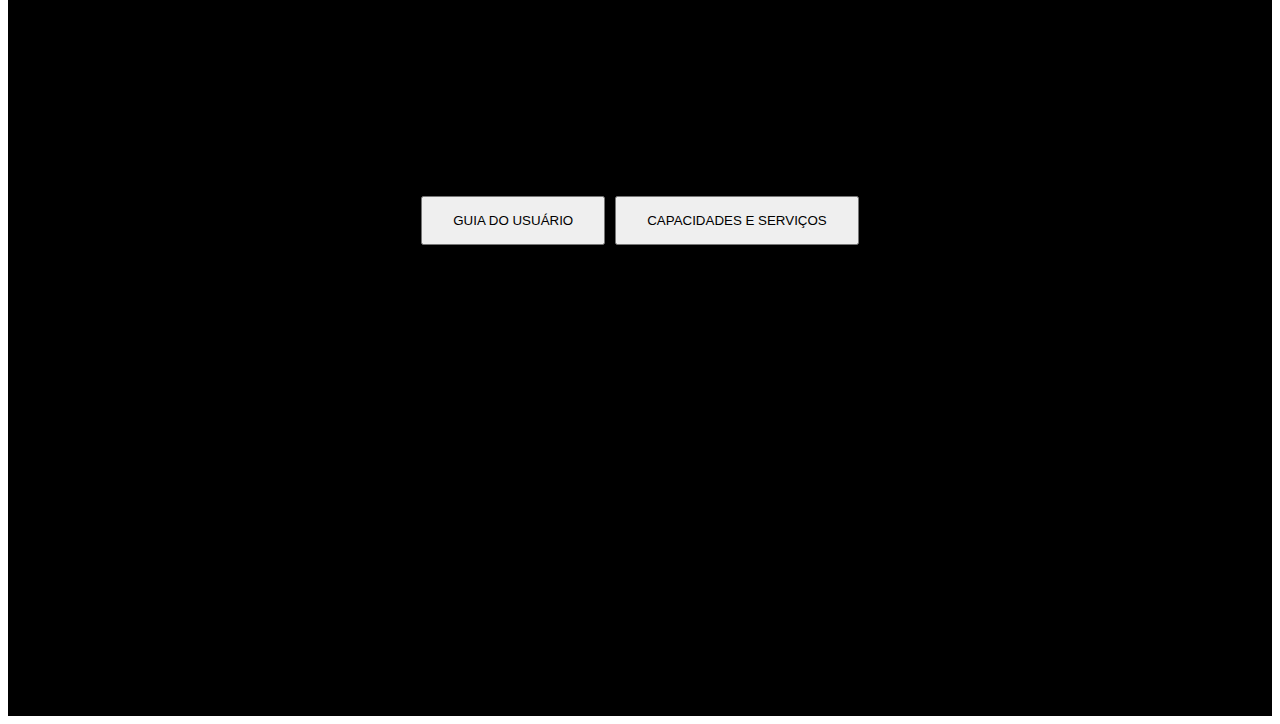
<file: html-pages/humanSpaceFlight.html>
<!DOCTYPE html>
<html lang="pt-BR">
  <head>
    <meta charset="UTF-8" />
    <meta http-equiv="X-UA-Compatible" content="IE=edge" />
    <meta name="viewport" content="width=device-width, initial-scale=1.0" />

    <!-- Shortcut icon -->
    <link rel="shortchut icon" href="../img/iconOnebitCode.png" />

    <!-- Lib Anim -->
    <link rel="stylesheet" href="https://unpkg.com/aos@next/dist/aos.css" />

    <!-- CSS Bootstrap -->
    <link
      href="https://cdn.jsdelivr.net/npm/bootstrap@5.2.2/dist/css/bootstrap.min.css"
      rel="stylesheet"
      integrity="sha384-Zenh87qX5JnK2Jl0vWa8Ck2rdkQ2Bzep5IDxbcnCeuOxjzrPF/et3URy9Bv1WTRi"
      crossorigin="anonymous"
    />
    <!-- CSS -->
    <link rel="stylesheet" href="../css/style.css" />
    <title>OneBitX - HumanFlight</title>
  </head>
  <body>
    <div class="container-fluid firstContainerP2 allContainer">
      <div class="container pt-3">
        <nav class="navbar navbar-expand-lg bg-transparent navbar-dark">
          <div class="container-fluid">
            <a class="navbar-brand" href="../index.html"
              ><img
                src="../img/logoOnebitCode.png"
                alt="OnebitCode"
                class="d-inline-block align-text-to navLogo"
            /></a>
            <button
              class="navbar-toggler"
              type="button"
              data-bs-toggle="collapse"
              data-bs-target="#navbarNavAltMarkup"
              aria-controls="navbarNavAltMarkup"
              aria-expanded="false"
              aria-label="Toggle navigation"
            >
              <span class="navbar-toggler-icon"></span>
            </button>
            <div class="collapse navbar-collapse" id="navbarNavAltMarkup">
              <div class="navbar-nav">
                <a class="nav-link navTxt" href="./falcon9.html">FALCON 9</a>
                <a class="nav-link navTxt" href="./humanSpaceFlight.html"
                  >HUMAN SPACE FLIGHT</a
                >
              </div>
            </div>
          </div>
        </nav>
      </div>
      <div
        class="container txtContainerL humanSpaceTitle"
        data-aos="fade-down"
        data-aos-duration="1000"
        data-aos-easing="ease-in-out"
        data-aos-once="true"
      >
        <h1 class="text-light title1">HUMAN SPACEFLIGHT</h1>
        <p class="text-light h5">FAZENDO A VIDA MULTIPLANETÁRIA</p>
        <div class="text-center arrowD">
          <img
            class="arrowImg"
            src="../img/pages/home/arrowDown.gif"
            alt="arrowDown"
          />
        </div>
      </div>
    </div>
    <div class="fluid-container textArea">
      <p class="midText">
        SpaceX também oferece voos cormeciais para orbita terrestre e lunar.
        Para começar a planejar a sua jornada, por favor contate-nos por
        onebitcode@gmail.com
      </p>
    </div>
    <div class="container-fluid secondContainerP2 allContainer">
      <div
        class="container txtContainerR"
        data-aos="fade-right"
        data-aos-duration="1000"
        data-aos-easing="ease-in-out"
        data-aos-once="true"
      >
        <p class="text-light h5">MISSÃO</p>
        <p class="text-light h1 txtSize">ORBITA DA TERRA</p>
        <span class="text-light"
          >EXPERIMENTE O PLANETA AZUL A 300KM DE ALTURA</span
        >
        <button class="btn btn-outline-light btnPage1">EXPLORAR</button>
      </div>
    </div>
    <div class="container-fluid thirdContainerP2 allContainer">
      <div
        class="container txtContainerL"
        data-aos="fade-left"
        data-aos-duration="1000"
        data-aos-easing="ease-in-out"
        data-aos-once="true"
      >
        <p class="text-light h5">MISSÃO</p>
        <p class="text-light h1 txtSize">ESTAÇÃO ESPACIAL</p>
        <span class="text-light"
          >TRANSPORTANDO HUMANOS PARA O LABORATÓRIO VOADOR NO CÉU</span
        >
        <button class="btn btn-outline-light btnPage1">EXPLORAR</button>
      </div>
    </div>
    <div class="container-fluid fourthContainerP2 allContainer">
      <div
        class="container txtContainerR"
        data-aos="fade-right"
        data-aos-duration="1000"
        data-aos-easing="ease-in-out"
        data-aos-once="true"
      >
        <p class="text-light h5">MISSÃO</p>
        <p class="text-light h1 txtSize">SATÉLITE NATURAL</p>
        <span class="text-light"
          >RETORNANDO HUMANOS PARA NOSSO SATÉLITE NATURAL, A LUA</span
        >
        <button class="btn btn-outline-light btnPage1">EXPLORAR</button>
      </div>
    </div>
    <div class="container-fluid fifthContainerP2 allContainer">
      <div
        class="container txtContainerL"
        data-aos="fade-left"
        data-aos-duration="1000"
        data-aos-easing="ease-in-out"
        data-aos-once="true"
      >
        <p class="text-light h5">MISSÃO</p>
        <p class="text-light h1 txtSize">COLONIZAR MARTE</p>
        <span class="text-light"
          >O CAMINHO PARA TORNAR A HUMANIDADE MULTIPLANETÁRIA</span
        >
        <button class="btn btn-outline-light btnPage1">EXPLORAR</button>
      </div>
    </div>
    <div class="info">
      <span class="text-light">
        Para mais informações sobre os serviçoes entre em contato com
        onebitcode@gmail.com
      </span>
      <div>
        <button class="btn btn-outline-light btnInfo">GUIA DO USUÁRIO</button>
        <button class="btn btn-outline-light btnInfo">
          CAPACIDADES E SERVIÇOS
        </button>
      </div>
    </div>
    <footer class="footer">
      <span>Developed by <strong>Tiago Siqueira de Olivera</strong></span>
    </footer>
    <!-- JavaScript Anim -->
    <script src="https://unpkg.com/aos@next/dist/aos.js"></script>
    <script>
      AOS.init();
    </script>

    <!-- JavaScript Bootstrap -->
    <script
      src="https://cdn.jsdelivr.net/npm/bootstrap@5.2.2/dist/js/bootstrap.bundle.min.js"
      integrity="sha384-OERcA2EqjJCMA+/3y+gxIOqMEjwtxJY7qPCqsdltbNJuaOe923+mo//f6V8Qbsw3"
      crossorigin="anonymous"
    ></script>
  </body>
</html>
</file>
<file: css/style.css>
.allContainer {
  height: 100vh;
  width: 100%;
  background-size: cover;
  background-repeat: no-repeat;
  background-position: center;
}

.footer {
  display: flex;
  align-items: center;
  justify-content: center;
  gap: 10px;
  height: 6.25rem;
  background-color: #000000;
}

.navLogo {
  width: 14.475rem;
  margin-right: 15px;
}

.navTxt {
  color: #fff;
  font-size: 0.75rem;
  font-weight: 600;
}

.txtContainerL {
  height: 100%;
  display: flex;
  flex-direction: column;
  justify-content: center;
}

.arrowD {
  margin-top: 100px;
}

.arrowImg {
  width: auto;
  max-width: 100px;
}

.info {
  display: flex;
  flex-direction: column;
  justify-content: center;
  align-items: center;
  background-color: #000000;
  height: 90vh;
  margin-left: auto;
  margin-right: auto;
}

.info span {
  text-align: center;
}

.info div {
  display: flex;
  flex-wrap: wrap;
  justify-content: center;
  align-items: center;
}

.btnInfo {
  margin: 10px 5px;
  padding: 15px 30px;
}

.title1 {
  font-size: 6.25rem;
  font-weight: 800;
  text-align: center;
}

.btnPage1 {
  margin-top: 20px;
  height: 60px;
  width: 165px;
  border-width: 2px;
}

@media (max-width: 768px) {
  .title1 {
    font-size: 3.25rem;
  }
}
@media (max-width: 550px) {
  .navLogo {
    width: 10rem;
  }
  .h1 {
    font-size: 1.375rem;
  }
  .h5 {
    font-size: 0.813rem;
  }
  .btnPage1 {
    height: 40px;
    width: 140px;
  }
  .title1 {
    font-size: 2.25rem;
  }
}
.firstContainer {
  background-image: url(../../img/pages/home/01.jpg);
}

.secondContainer {
  background-image: url(../../img/pages/home/03.jpg);
}

.thirdContainer {
  background-image: url(../../img/pages/home/02.gif);
}

.fourthContainer {
  background-image: url(../../img/pages/home/04.jpg);
}

.txtLimit {
  max-width: 500px;
}

.Falcon9Title {
  height: 100%;
  display: flex;
  flex-direction: column;
  justify-content: center;
  align-items: center;
}

.firstContainerP3 {
  background-image: url(../../img/pages/falcon9/01.jpg);
}

.secondContainerP3 {
  background-image: url(../../img/pages/falcon9/02.jpg);
}

.midFalcon {
  padding: 70px 0px;
  background-color: #000000;
  display: flex;
  justify-content: space-around;
  flex-wrap: wrap;
}

.midFalcon div {
  display: flex;
  flex-direction: column;
  justify-content: center;
  align-items: center;
}

.midNumber {
  font-weight: 700;
  font-size: 3.125rem;
  padding: 0;
  margin: 0;
}

.midTxt {
  font-size: 1.25rem;
  text-align: center;
}

.falconTxt {
  text-align: justify;
  width: 50%;
  font-size: 1.563rem;
}

.firstCarousel {
  background-image: url(../../img/pages/falcon9/03.jpg);
}

.secondCarousel {
  background-image: url(../../img/pages/falcon9/04.jpg);
}

.thirdCarousel {
  background-image: url(../../img/pages/falcon9/05.jpg);
}

.fourthCarousel {
  background-image: url(../../img/pages/falcon9/06.jpg);
}

.fifthCarousel {
  background-image: url(../../img/pages/falcon9/07.jpg);
}

.carouselContainer {
  height: 100%;
  display: flex;
  flex-direction: column;
  justify-content: center;
  margin-left: 11%;
  width: 40%;
}

td {
  color: #fff;
}

@media (max-width: 767px) {
  .falconTxt {
    font-size: 1.3rem;
  }
}
@media (max-width: 550px) {
  .falconTxt {
    width: auto;
    font-size: 1.2rem;
  }
  .carouselContainer {
    width: auto;
  }
}
.firstContainerP2 {
  background-image: url(../../img/pages/humanFlight/01.jpg);
}

.secondContainerP2 {
  background-image: url(../../img/pages/humanFlight/02.jpg);
}

.thirdContainerP2 {
  background-image: url(../../img/pages/humanFlight/03.jpg);
}

.fourthContainerP2 {
  background-image: url(../../img/pages/humanFlight/04.jpg);
}

.fifthContainerP2 {
  background-image: url(../../img/pages/humanFlight/05.jpg);
}

.humanSpaceTitle {
  height: 100%;
  display: flex;
  flex-direction: column;
  max-width: 500px;
  align-items: center;
}

.midText {
  color: #fff;
  text-align: center;
  font-size: 1.3rem;
  padding: 25px 250px;
  margin: 0;
}

.txtContainerR {
  height: 100%;
  padding-left: 48%;
  display: flex;
  flex-direction: column;
  justify-content: center;
}

.textArea {
  background-color: #000000;
}

.txtSize {
  font-size: 3.438rem;
}

@media (max-width: 768px) {
  .midText {
    font-size: 0.7rem;
    padding: 2px 0px;
  }
  .txtSize {
    font-size: 2rem;
  }
}
@media (max-width: 550px) {
  .txtContainerR {
    padding-left: 0;
  }
}

/*# sourceMappingURL=style.css.map */
</file>
